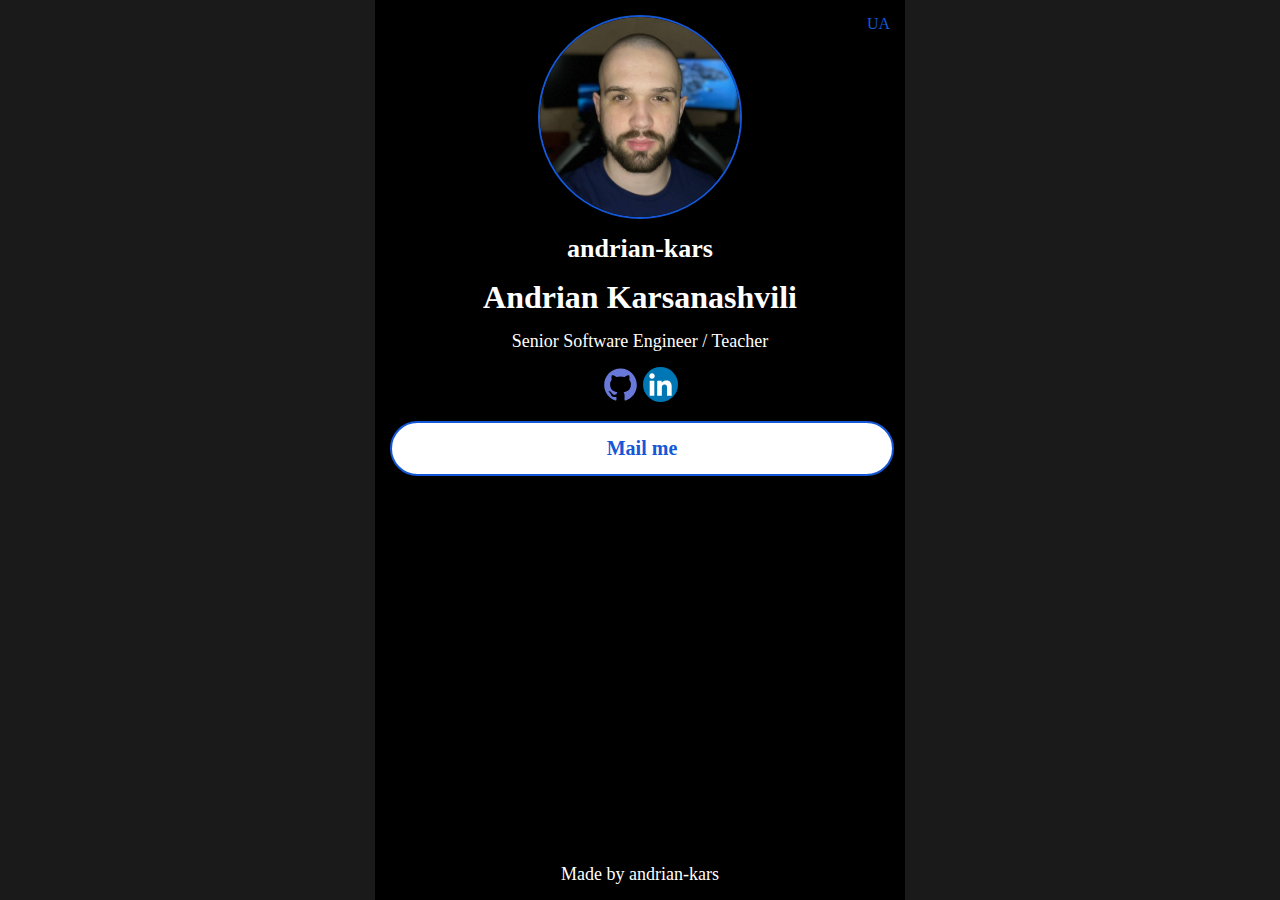
<file: index.html>
<!DOCTYPE html>
<html lang="en">
<head>
  <meta charset="UTF-8">
  <meta http-equiv="X-UA-Compatible" content="IE=edge">
  <meta name="viewport" content="width=device-width, initial-scale=1.0">
  <!-- favicons -->
  <link rel="apple-touch-icon" sizes="180x180" href="./images/favicons/apple-touch-icon.png">
  <link rel="icon" type="image/png" sizes="32x32" href="./images/favicons/favicon-32x32.png">
  <link rel="icon" type="image/png" sizes="16x16" href="./images/favicons/favicon-16x16.png">
  <link rel="manifest" href="./images/favicons/site.webmanifest">
  <link rel="mask-icon" href="./images/favicons/safari-pinned-tab.svg" color="#5bbad5">
  <meta name="msapplication-TileColor" content="#da532c">
  <meta name="theme-color" content="#000000">
  <!-- files -->
  <link rel="stylesheet" href="./css/index.css">
  <title>andrian-kars</title>
</head>
<body>
  <header>
    <a class="language" href="./pages/ua.html">UA</a>
    <img class="avatar" src="./images/avatar.png" alt="My avatar" />
    <h2 class="nickname">andrian-kars</h2>
  </header>
  <main>
    <h1>Andrian Karsanashvili</h1>
    <p class="description text">Senior Software Engineer / Teacher</p>
    <ul class="links">
      <li><a href="https://github.com/andrian-kars" target="_blank">
        <img src="./images/github.svg" alt="GitHub link">
      </a></li>
      <li><a href="https://www.linkedin.com/in/andrian-kars/" target="_blank">
        <img src="./images/linkedin.svg" alt="LinkedIn link">
      </a></li>
    </ul>
    <a class="large-button" href="mailto: andrian.karsanashvili@gmail.com">Mail me</a>
  </main>
  <footer class="text">Made by andrian-kars</footer>
</body>
</html>
</file>
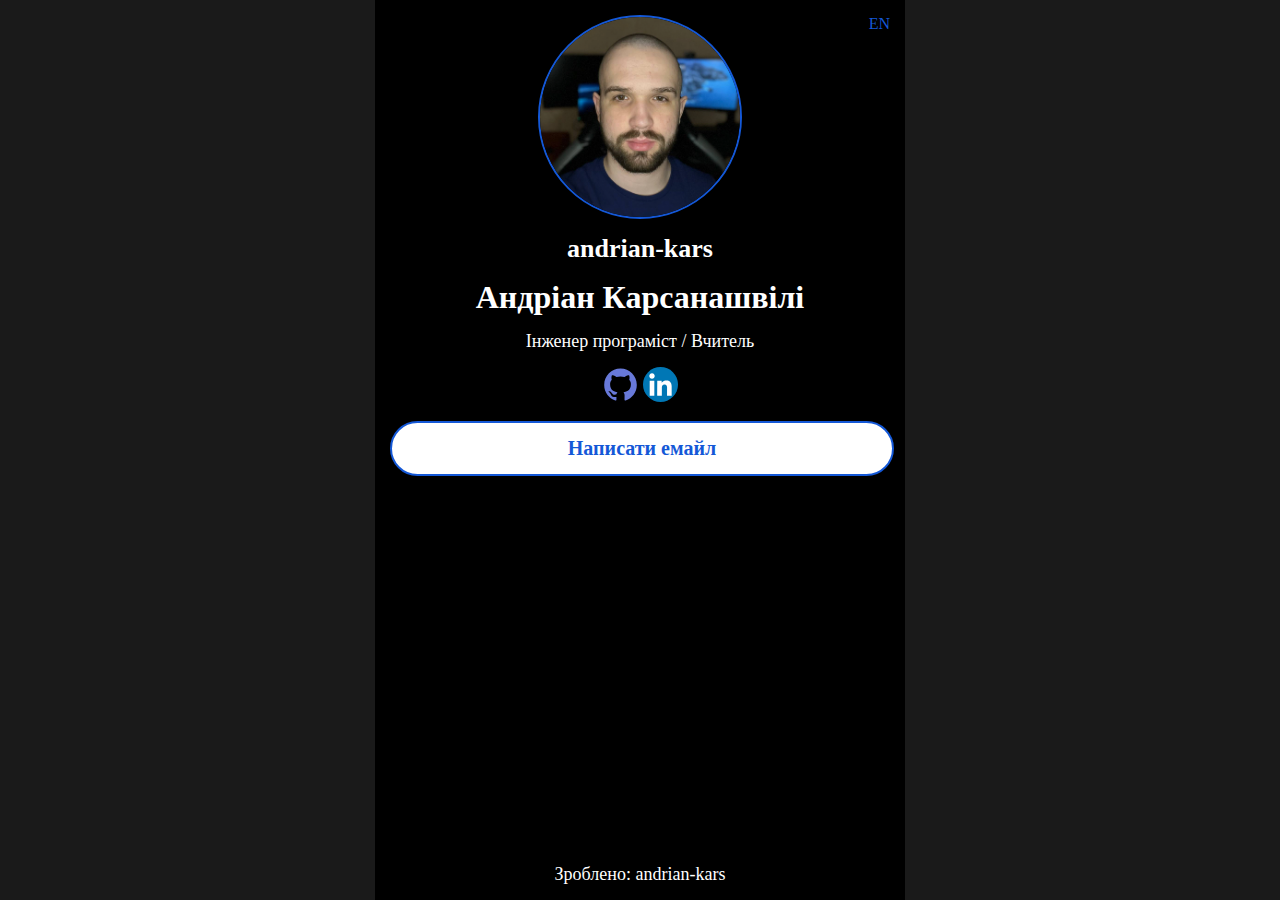
<file: pages/ua.html>
<!DOCTYPE html>
<html lang="uk">
<head>
  <meta charset="UTF-8">
  <meta http-equiv="X-UA-Compatible" content="IE=edge">
  <meta name="viewport" content="width=device-width, initial-scale=1.0">
  <!-- favicons -->
  <link rel="apple-touch-icon" sizes="180x180" href="./../images/favicons/apple-touch-icon.png">
  <link rel="icon" type="image/png" sizes="32x32" href="./../images/favicons/favicon-32x32.png">
  <link rel="icon" type="image/png" sizes="16x16" href="./../images/favicons/favicon-16x16.png">
  <link rel="manifest" href="./../images/favicons/site.webmanifest">
  <link rel="mask-icon" href="./../images/favicons/safari-pinned-tab.svg" color="#5bbad5">
  <meta name="msapplication-TileColor" content="#da532c">
  <meta name="theme-color" content="#000000">
  <!-- files -->
  <link rel="stylesheet" href="./../css/index.css">
  <title>andrian-kars</title>
</head>
<body>
  <header>
    <a class="language" href="./../index.html">EN</a>
    <img class="avatar" src="./../images/avatar.png" alt="Мій аватар" />
    <h2 class="nickname">andrian-kars</h2>
  </header>
  <main>
    <h1>Андріан Карсанашвілі</h1>
    <p class="description text">Інженер програміст / Вчитель</p>
    <ul class="links">
      <li><a href="https://github.com/andrian-kars" target="_blank">
        <img src="./../images/github.svg" alt="GitHub link">
      </a></li>
      <li><a href="https://www.linkedin.com/in/andrian-kars/" target="_blank">
        <img src="./../images/linkedin.svg" alt="LinkedIn link">
      </a></li>
    </ul>
    <a class="large-button" href="mailto: andrian.karsanashvili@gmail.com">Написати емайл</a>
  </main>
  <footer class="text">Зроблено: andrian-kars</footer>
</body>
</html>
</file>
<file: css/index.css>
:root {
  --main-color: rgb(0, 0, 0);
  --secondary-color: rgb(26, 26, 26);
  --font-color: rgb(255, 255, 255);
  --link-color: #1458d7;
  --gap: 15px;
}

body, h1, h2, ul, p {
  margin: 0;
}

ul {
  padding: 0;
  list-style: none;
}

a {
  color: var(--link-color);
  text-decoration: none;
  transition: 0.3s; 
}

a:hover, a:focus, a:active {
  opacity: 0.7;
}

html {
  background-color: var(--secondary-color);
  color: var(--font-color);
}

body, .avatar {
  margin: 0 auto;
} 

.avatar, header, main, h1, .description, .links {
  margin-bottom: var(--gap);
}

.nickname, h1, .description, footer {
  text-align: center;
}

body {
  display: flex;
  flex-direction: column;
  width: 290px;
  min-height: calc(100vh - var(--gap) * 2);
  background-color: var(--main-color);
  padding: var(--gap);
}

header {
  position: relative;
}

footer {
  margin-top: auto;
}

.language {
  position: absolute;
  top: 0;
  right: 0;
}

.avatar {
  --avatar-size: 150px;

  display: block;
  width: var(--avatar-size);
  height: var(--avatar-size);
  border: 2px solid var(--link-color);
  border-radius: 50%;
  object-fit: cover;
}

.nickname {
  font-size: 20px;
}

h1 {
  font-size: 26px;
}

.links {
  display: flex;
  justify-content: center;
  gap: 5px;
}

.links img {
  --link-size: 30px;

  height: var(--link-size);
  width: var(--link-size);
}

.large-button {
  display: flex;
  justify-content: center;
  align-items: center;
  width: 100%;
  height: 35px;
  padding-bottom: 1px;
  border: 2px solid var(--link-color);
  background-color: var(--font-color);
  border-radius: 35px;
  font-size: 16px;
  font-weight: bold;
}

@media screen and (min-width: 440px) {
  body {
    width: 410px;
  }
}

@media screen and (min-width: 530px) {
  body {
    width: 500px;
  }

  .avatar {
    --avatar-size: 200px;

    width: var(--avatar-size);
    height: var(--avatar-size);
  }

  h1 {
    font-size: 32px;
  }

  .nickname {
    font-size: 26px;
  }

  .links img {
    --link-size: 35px;

    height: var(--link-size);
    width: var(--link-size);
  }

  .large-button {
    height: 50px;
    font-size: 20px;
  }

  .text {
    font-size: 18px;
  }
}
</file>
